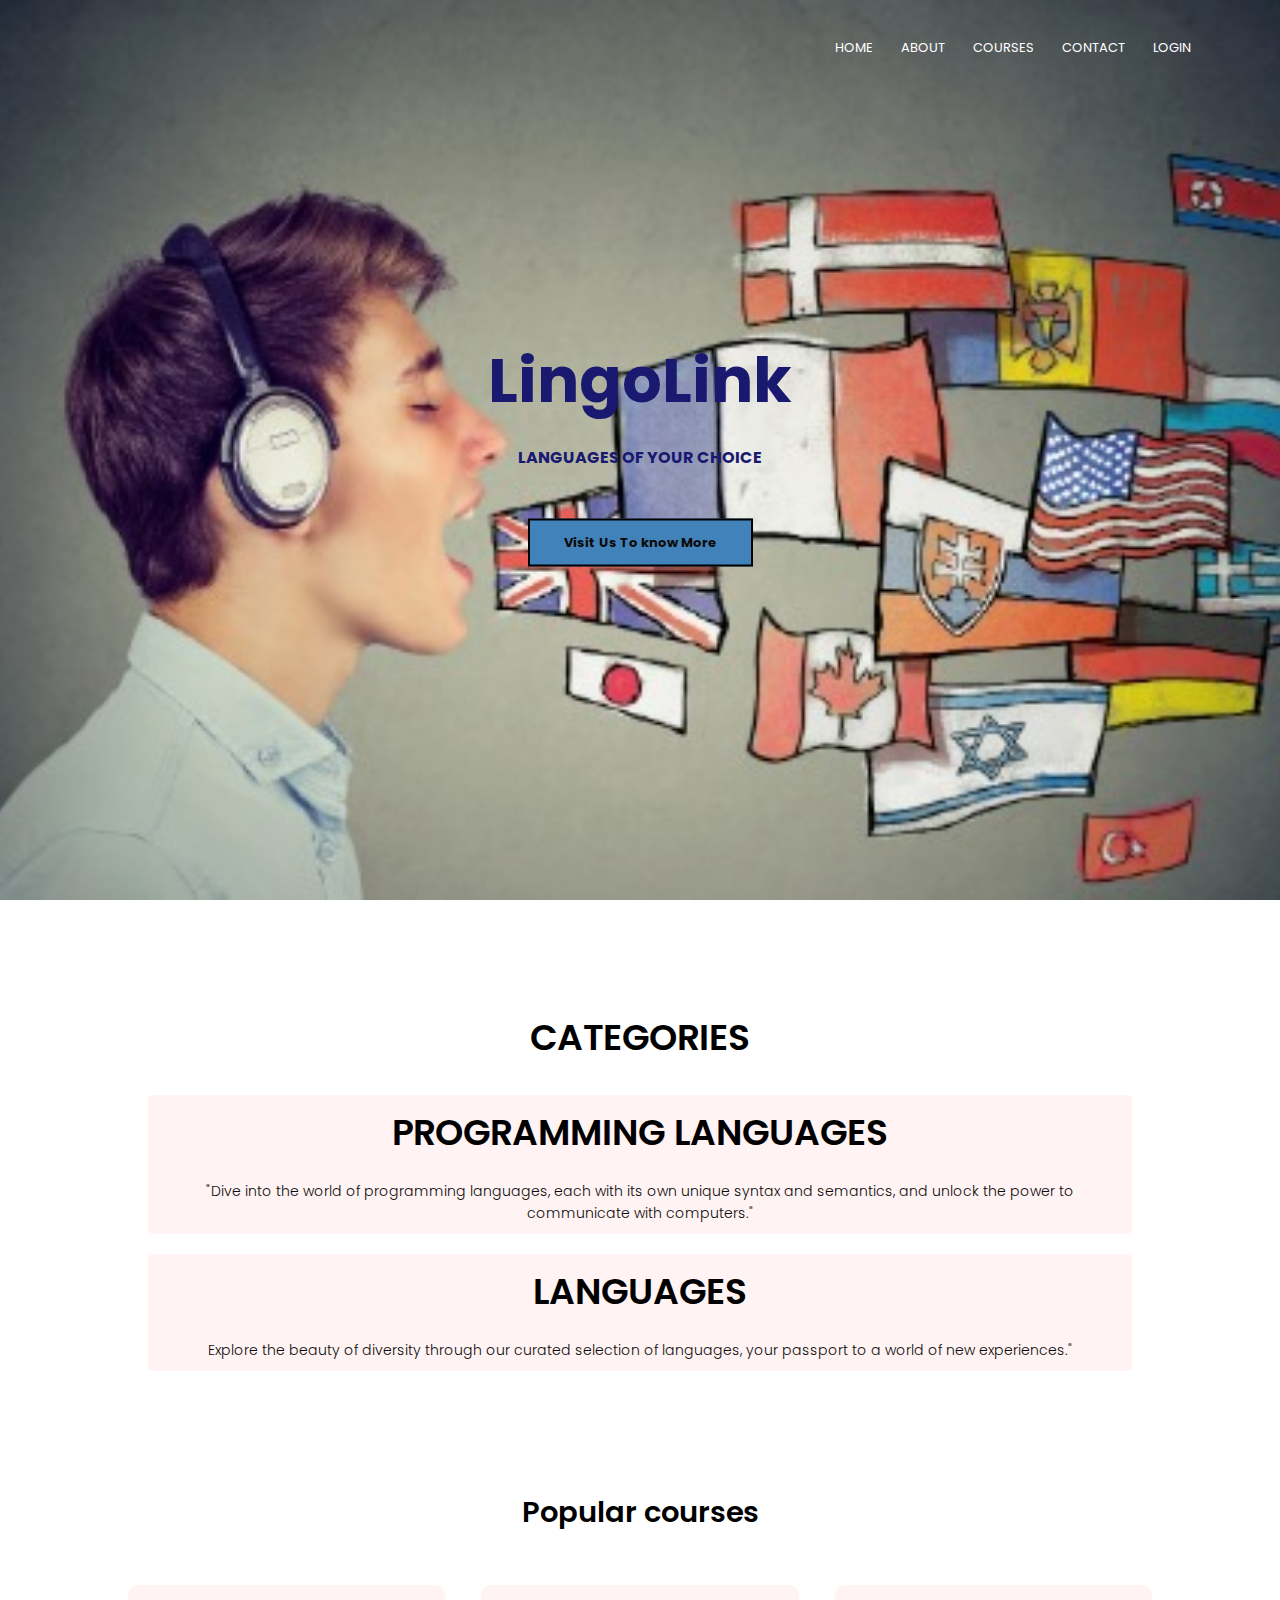
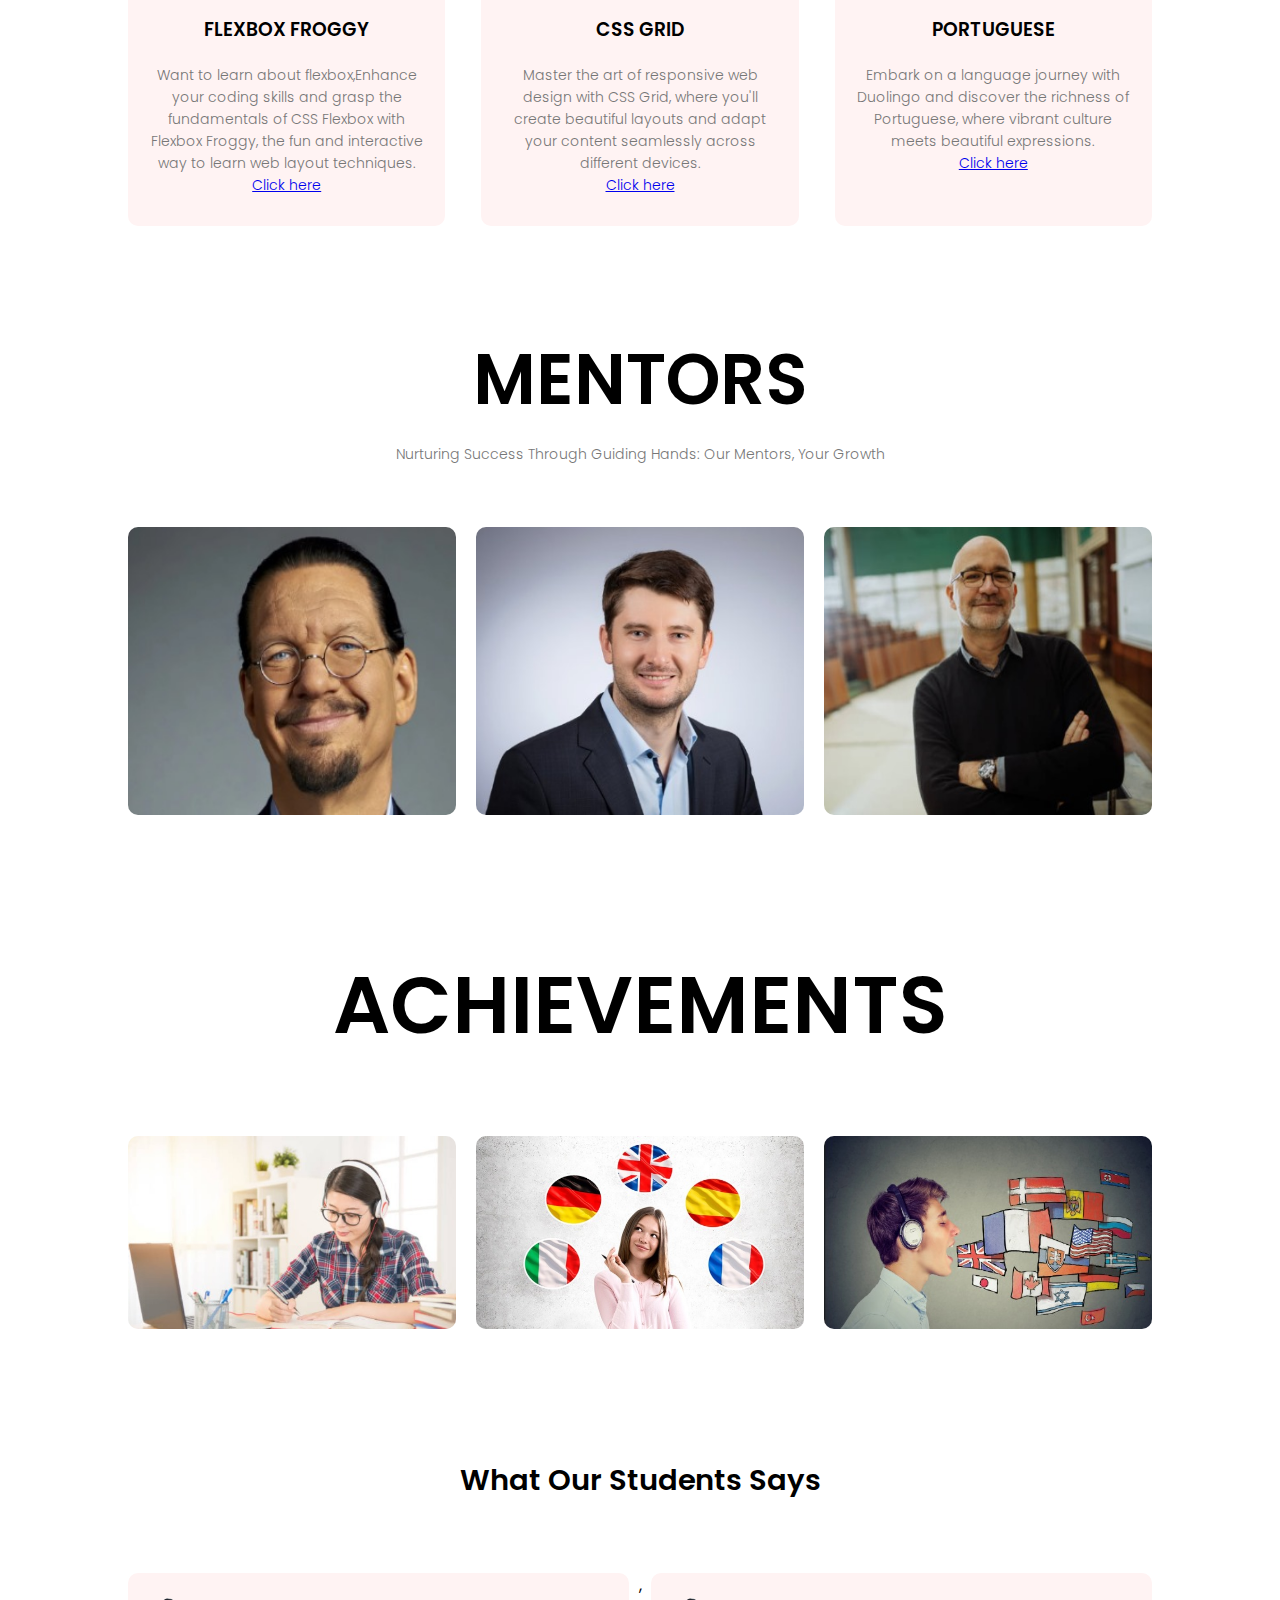
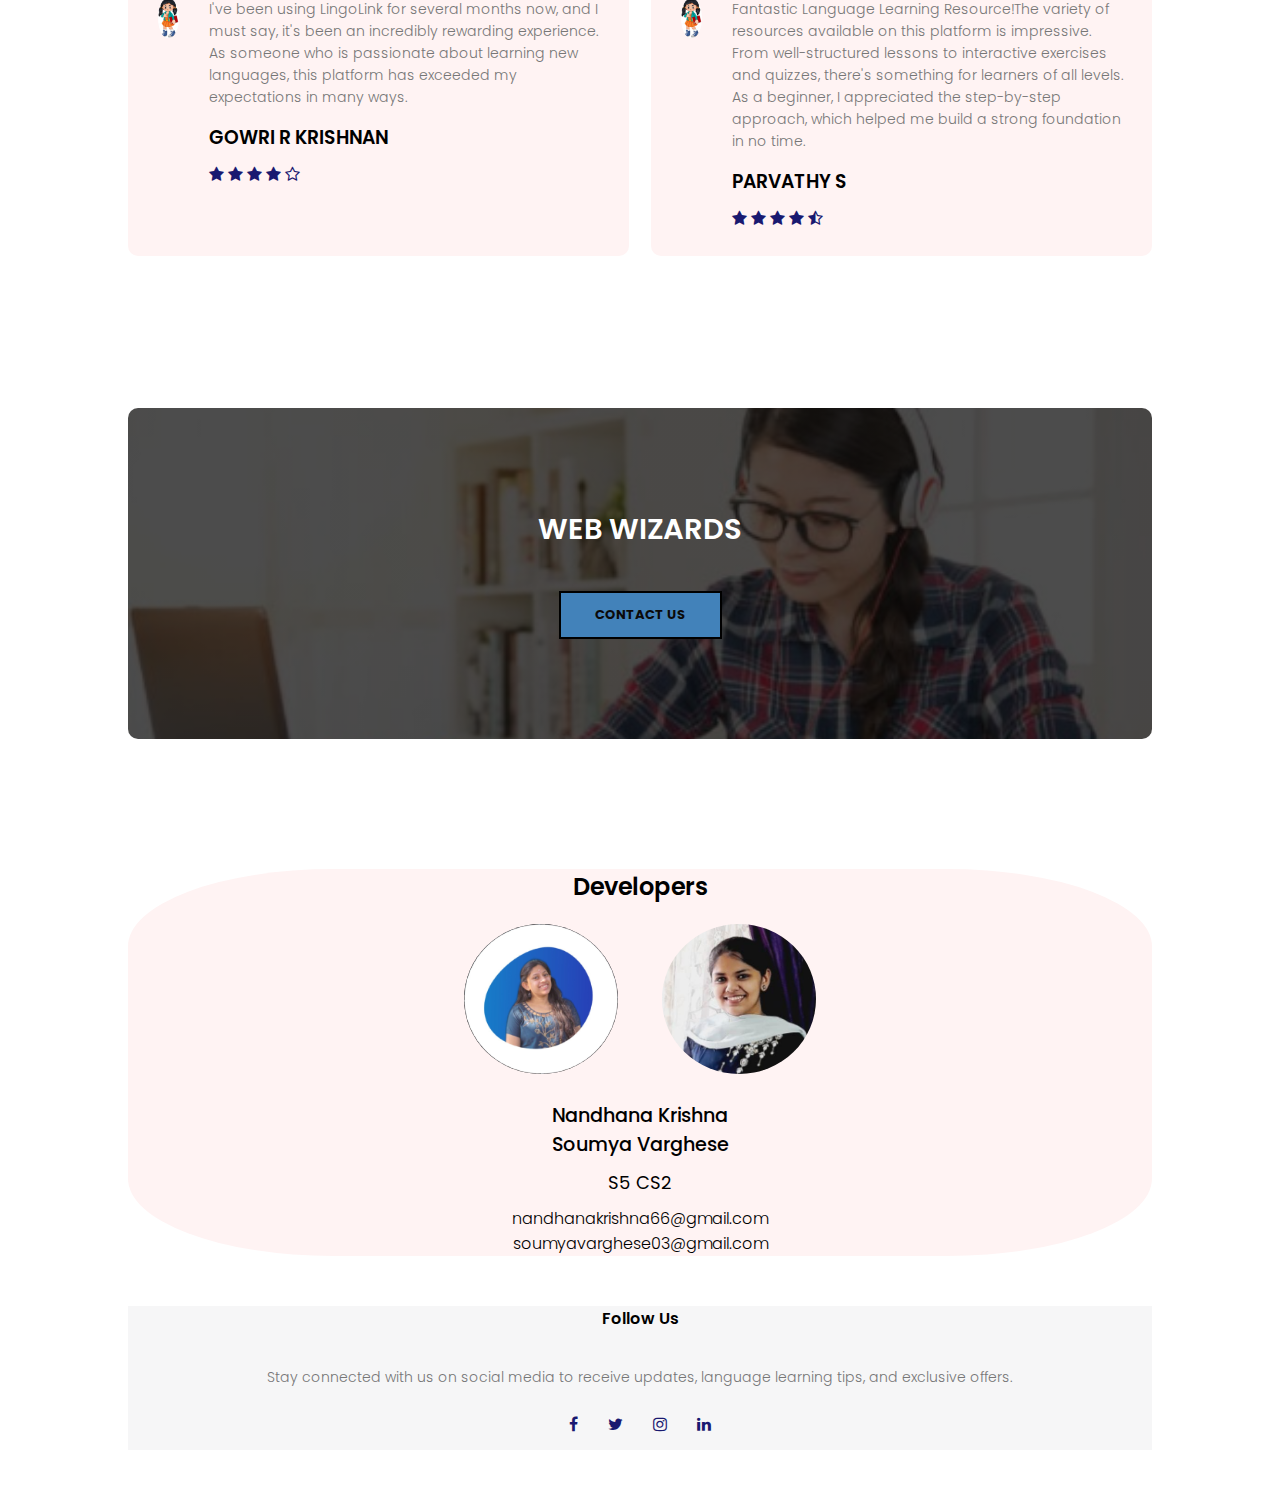
<file: index.html>
<!DOCTYPE html>
<html lang="en">
<head>
    <meta charset="UTF-8">
    <meta name="viewport" content="width=device-width, initial-scale=1.0">
    <title>WEB WIZARDSS</title>
    <link rel="stylesheet" href="./style.css">
    <link rel="preconnect" href="https://fonts.googleapis.com">
    
    
<link rel="preconnect" href="https://fonts.gstatic.com" crossorigin>
<link href="https://fonts.googleapis.com/css2?family=Poppins:wght@100;200;300;400;600;700&display=swap" rel="stylesheet">
<link rel="stylesheet" href="https://cdnjs.cloudflare.com/ajax/libs/font-awesome/4.7.0/css/font-awesome.min.css">
</head>
<body>
    <section class="header">
     <nav>
        
        <div class="nav-links" id="navLinks">
            <i class="fa fa-times" onclick="hideMenu()"></i>
            <ul>
                <li><a href="./index.html">HOME</a></li>
                <li><a href="./About.html">ABOUT</a></li>
                <li><a href="./COURSES.html">COURSES</a></li>
                <li><a href="./contact.html">CONTACT</a></li>
                <li><a href="./login.html">LOGIN</a></li>
            </ul>
        </div>
        <i class="fa fa-bars" onclick="showMenu()"> </i>
     </nav>
     <div class = "text-box">
           <h1>LingoLink</h1>
           <p>LANGUAGES OF YOUR CHOICE</p>
         
           <a href="./About.html" class="hero-btn">Visit Us To know More</a>
           
        </div>
    </section>

    <!-------------VISION &MISSION------------->
    <section class="vision">
        <h1>CATEGORIES</h1>
        <div class="vis"><h1>PROGRAMMING LANGUAGES</h1>
        <p>"Dive into the world of programming languages, each with its own unique syntax and semantics, and unlock the power to communicate with computers."</p></div>
        <div class="mission"><h1>LANGUAGES</h1>
        
        <p>Explore the beauty of diversity through our curated selection of languages, your passport to a world of new experiences."</p></div>
        
        
    </section>
    
    
    <!------------------COURSE--------------------->
   <section class="course">
    <h1>Popular courses</h1>
    
    <div class="row">
        <div class="course-col">
            <h3>FLEXBOX FROGGY</h3>
            <p>Want to learn about flexbox,Enhance your coding skills and grasp the fundamentals of CSS Flexbox with Flexbox Froggy, the fun and interactive way to learn web layout techniques.
                <a href="https://flexboxfroggy.com/">Click here</a>
            </p>
        </div>
        <div class="course-col">
            <h3> CSS GRID</h3>
            <p>Master the art of responsive web design with CSS Grid, where you'll create beautiful layouts and adapt your content seamlessly across different devices.
                <br><a href="https://cssgridgarden.com/">Click here</a>
            </p>
        </div>
        <div class="course-col">
            <h3>PORTUGUESE </h3>
            <p>Embark on a language journey with Duolingo and discover the richness of Portuguese, where vibrant culture meets beautiful expressions.
                <br><a href="https://www.duolingo.com/">Click here</a>
            </p>
        </div>
    </div>

   </section>

   <!------------------mentors---------------------->
   <section class="campus">
          <h1>MENTORS</h1>
          <p>Nurturing Success Through Guiding Hands: Our Mentors, Your Growth</p>
          <div class="row">
            <div class="campus-col">
                <img src="./6.jpg">
                <div class="layer">
                    <h3>PROFESSOR</h3>
                </div>
            </div>
            <div class="campus-col">
                <img src="./8.jpg">
                <div class="layer">
                    <h3>ASSISTANT PROF.</h3>
                </div>
            </div>
            <div class="campus-col">
                <img src="./7.jpg">
                <div class="layer">
                    <h3>DEVELOPER</h3>
                </div>
            </div>
         </div>
   </section>

   <!---------------------FACILITIES--------------->
   <section class="facilities">
    <h1>ACHIEVEMENTS</h1>
          <p></p>
          <div class="row">
            <div class="campus-col">
                <img src="./5.jpg">
                <div class="layer">
                    <h3>100+ COURSES</h3>
                </div>
            </div>
            <div class="campus-col">
                <img src="./2.jpg">
                <div class="layer">
                    <h3>70+STUDENTS</h3>
                </div>
            </div>
            <div class="campus-col">
                <img src="./1.jpg">
                <div class="layer">
                    <h3>AWARDS</h3>
                </div>
            </div>
         </div>
   </section>
   <!---------------------TESTIMONIALS--------------->
   <section class="testimonials">
    <h1>What Our Students Says</h1>
          <p></p>
          <div class="row">
            <div class="testimonial-col">
                <img src="./student.avif">
                <div>
                    <p>I've been using LingoLink for several months now, and I must say, it's been an incredibly rewarding experience. As someone who is passionate about learning new languages, this platform has exceeded my expectations in many ways. </p>
                        <h3>GOWRI R KRISHNAN</h3>
                        <i class="fa fa-star"></i>
                        <i class="fa fa-star"></i>
                        <i class="fa fa-star"></i>
                        <i class="fa fa-star"></i>
                        <i class="fa fa-star-o"></i>
                </div>
            </div>
            ,<div class="testimonial-col">
                <img src="./student.avif">
                <div>
                    <p>Fantastic Language Learning Resource!The variety of resources available on this platform is impressive. From well-structured lessons to interactive exercises and quizzes, there's something for learners of all levels. As a beginner, I appreciated the step-by-step approach, which helped me build a strong foundation in no time.  </p>
                        <h3>PARVATHY S</h3>
                        <i class="fa fa-star"></i>
                        <i class="fa fa-star"></i>
                        <i class="fa fa-star"></i>
                        <i class="fa fa-star"></i>
                        <i class="fa fa-star-half-o"></i>
                </div>
            </div>
          </div>
   </section>

    <!---------------------Call to Action--------------->
    <section class="cta">
        <h1>WEB WIZARDS</h1>
        <a href="./contact.html" class="hero-btn">CONTACT US</a>


    </section>


      <!-------------------Developer---------------->
  <section class="developer">
    <div class="dev"><h1>Developers</h1>
    <div class="maindev">
        <img src="./profile pic.jpg">
        <img src="./SOUM.jpg">
    </div>
    <h2>Nandhana Krishna</h2>
    <H2>Soumya Varghese</H2>
    <h3>S5 CS2</h3>
<h4> nandhanakrishna66@gmail.com<br>soumyavarghese03@gmail.com</h4></div>
    
    
    <!---------------------Footer--------------->

        <section class="footer">
            <div class="foot"><h4>Follow Us</h4>
            <p>Stay connected with us on social media to receive updates, language learning tips, and exclusive offers.</p>
              <div class="icons">
                <i class="fa fa-facebook"></i>
                <i class="fa fa-twitter"></i>
                <i class="fa fa-instagram"></i>
                <i class="fa fa-linkedin"></i>
           
    
              </div>
              </div>
            </section>
            
       
  
   


    <!--------Javascript for Toggle Menu----------->
    <script>
        var navLinks = document.getElementById("navLinks");
        function showMenu(){
            navLinks.style.right = "0";
        }

        function hideMenu(){
            navLinks.style.right ="-200px";
        }
    </script>

</body>
</html>
</file>
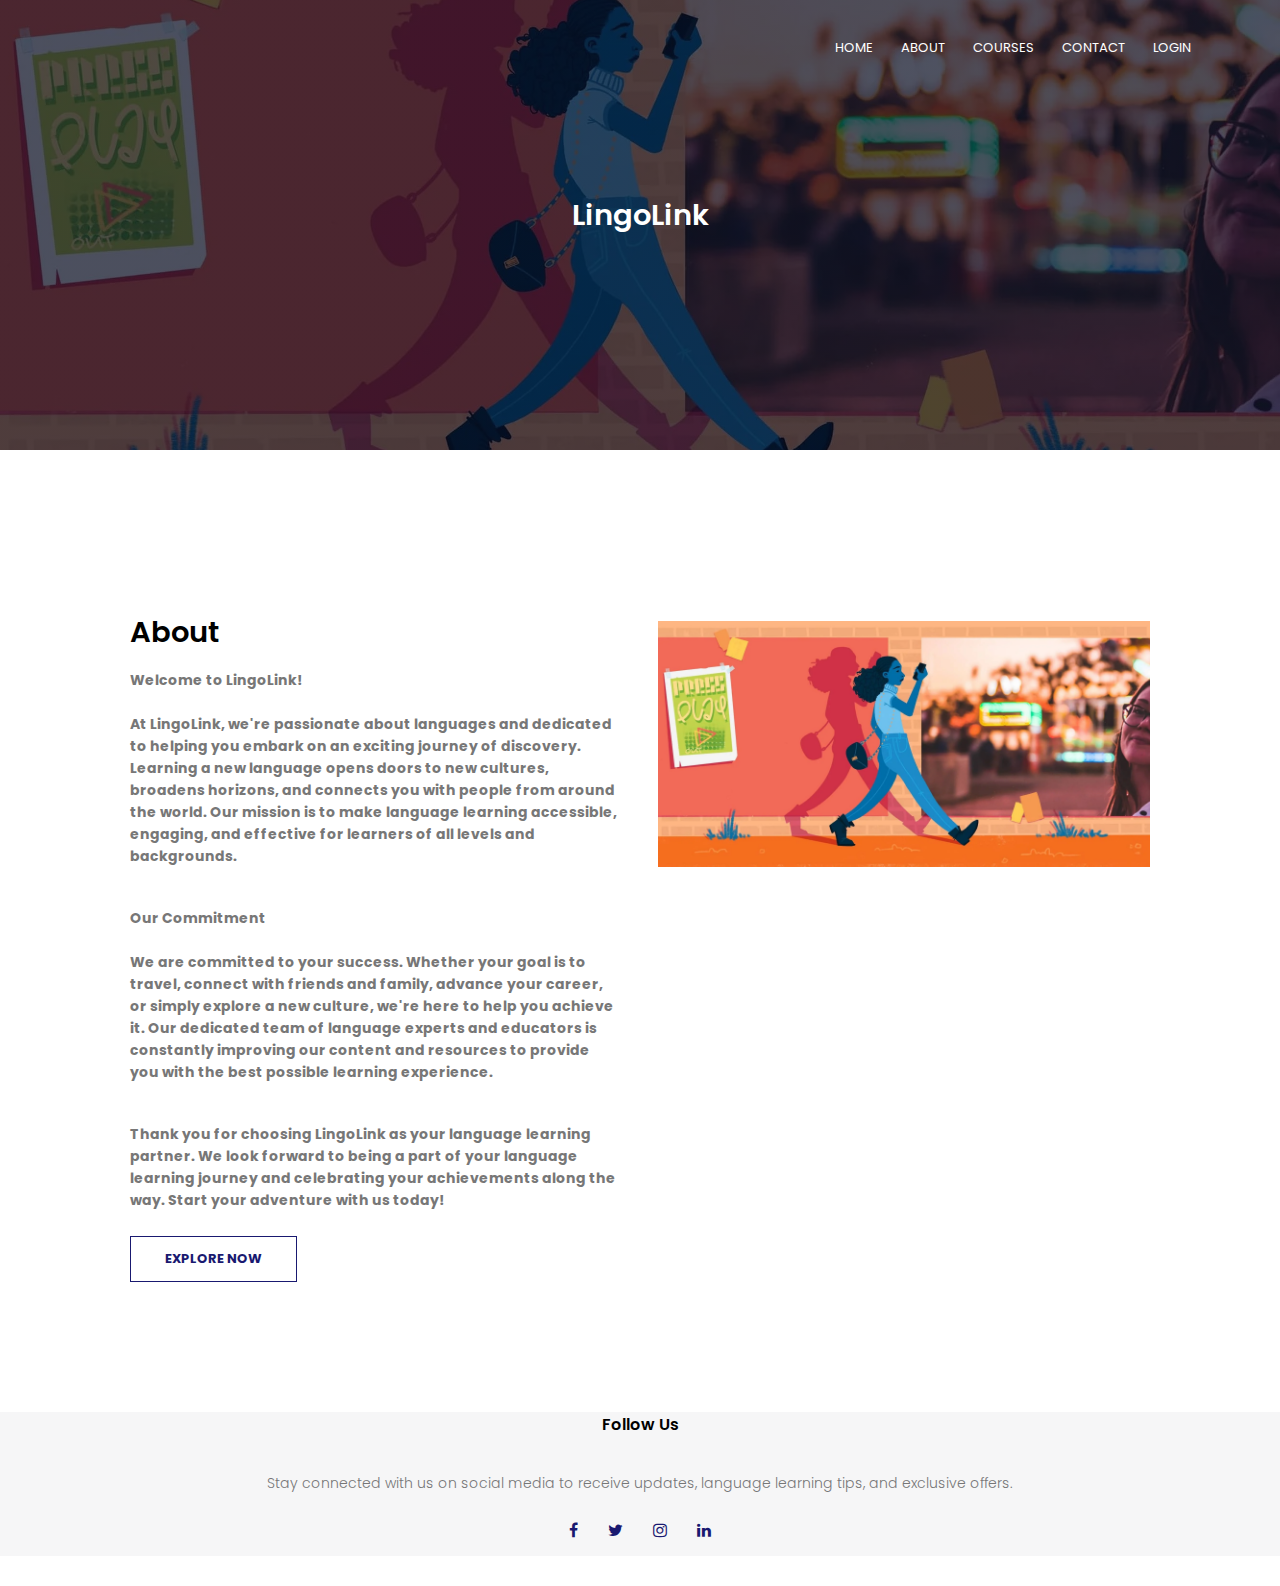
<file: About.html>
<!DOCTYPE html>
<html lang="en">
<head>
    <meta charset="UTF-8">
    <meta name="viewport" content="width=device-width, initial-scale=1.0">
    <title>WEB WIZARDSS</title>
    <link rel="stylesheet" href="./style.css">
    <link rel="preconnect" href="https://fonts.googleapis.com">
    
    
<link rel="preconnect" href="https://fonts.gstatic.com" crossorigin>
<link href="https://fonts.googleapis.com/css2?family=Poppins:wght@100;200;300;400;600;700&display=swap" rel="stylesheet">
<link rel="stylesheet" href="https://cdnjs.cloudflare.com/ajax/libs/font-awesome/4.7.0/css/font-awesome.min.css">
</head>
<body>
    <section class="sub-header">
     <nav>
    
        <div class="nav-links" id="navLinks">
            <i class="fa fa-times" onclick="hideMenu()"></i>
            <ul>
                <li><a href="./index.html">HOME</a></li>
                <li><a href="./About.html">ABOUT</a></li>
                <li><a href="./COURSES.html">COURSES</a></li>
                <li><a href="./contact.html">CONTACT</a></li>
                <li><a href="./login.html">LOGIN</a></li>
            </ul>
        </div>
        <i class="fa fa-bars" onclick="showMenu()"> </i>
     </nav>
     <h1>LingoLink</h1>
    </section>
   <!---------------------About Us Content--------------->
   <section class="about-us">
    <div class="row">
        <div class="about-col">
            <h1>About</h1>
            <p>Welcome to LingoLink!<br> <br>

                At LingoLink, we're passionate about languages and dedicated to helping you embark on an exciting journey of discovery. Learning a new language opens doors to new cultures, broadens horizons, and connects you with people from around the world. Our mission is to make language learning accessible, engaging, and effective for learners of all levels and backgrounds.</p>

            <p>Our Commitment<br> <br>

                We are committed to your success. Whether your goal is to travel, connect with friends and family, advance your career, or simply explore a new culture, we're here to help you achieve it. Our dedicated team of language experts and educators is constantly improving our content and resources to provide you with the best possible learning experience.</p>
            <p>Thank you for choosing LingoLink as your language learning partner. We look forward to being a part of your language learning journey and celebrating your achievements along the way.

                Start your adventure with us today!</p>
                <a href="" class="hero-btn red-btn">EXPLORE NOW</a>
        </div>
        <div class="about-col">
            <img src="./back.webp">
        </div>
    </div>
   </section>
   

   
    <!---------------------Footer--------------->
    
    
    
    
    
    
    <section class="footer">
        <div class="foot"><h4>Follow Us</h4>
            <p>Stay connected with us on social media to receive updates, language learning tips, and exclusive offers.</p>
          <div class="icons">
            <i class="fa fa-facebook"></i>
            <i class="fa fa-twitter"></i>
            <i class="fa fa-instagram"></i>
            <i class="fa fa-linkedin"></i>
       

          </div>
          </div>
        </section>

   


    <!--------Javascript for Toggle Menu----------->
    <script>
        var navLinks = document.getElementById("navLinks");
        function showMenu(){
            navLinks.style.right = "0";
        }

        function hideMenu(){
            navLinks.style.right ="-200px";
        }
    </script>

</body>
</html>
</file>
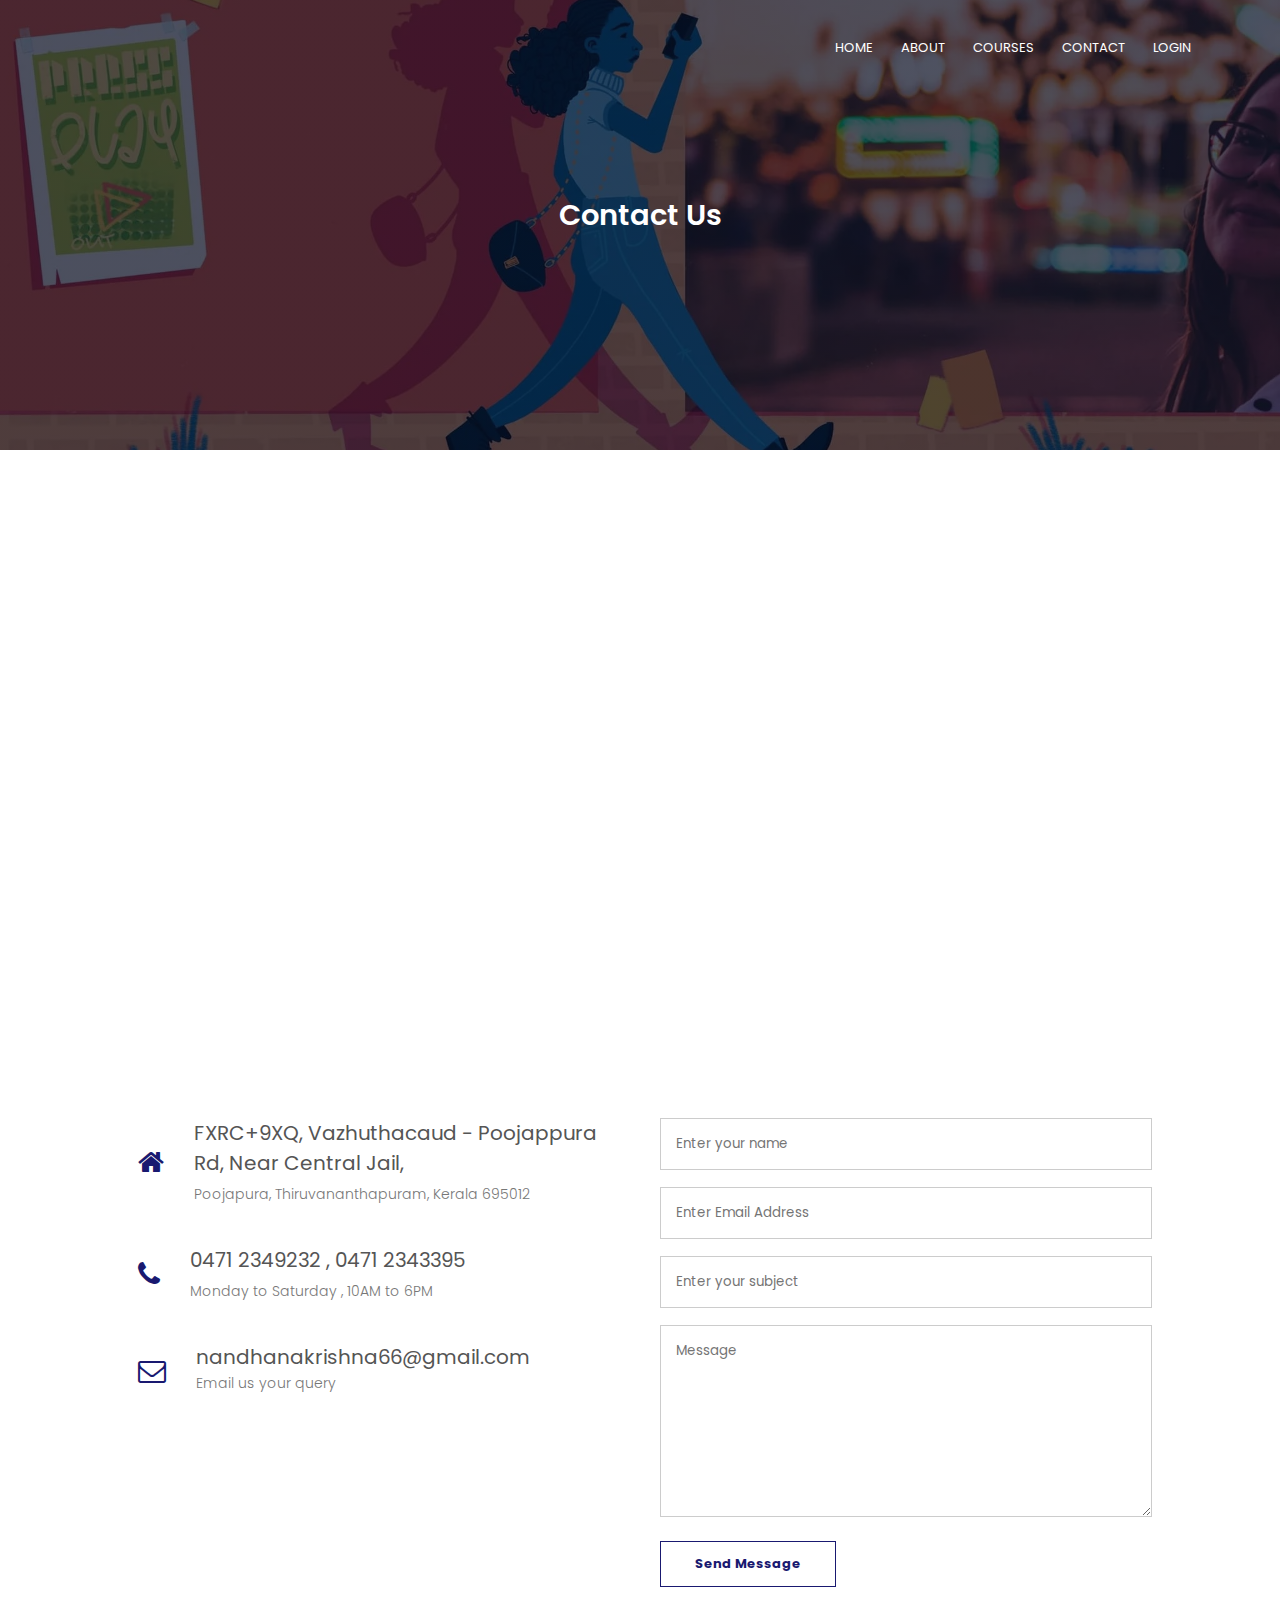
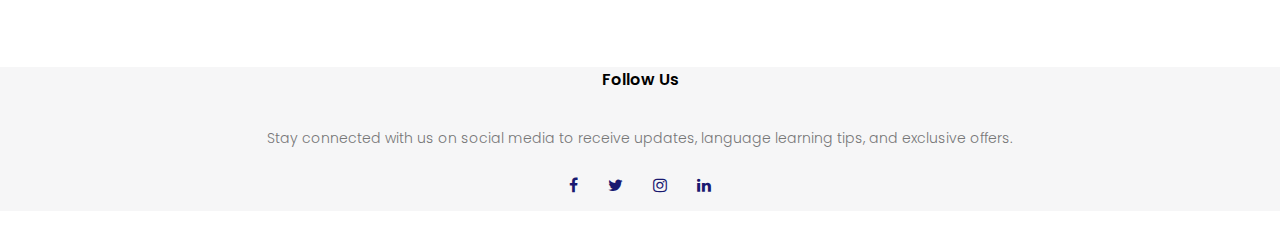
<file: contact.html>
<!DOCTYPE html>
<html lang="en">
<head>
    <meta charset="UTF-8">
    <meta name="viewport" content="width=device-width, initial-scale=1.0">
    <title>WEB WIZARDS</title>
    <link rel="stylesheet" href="./style.css">
    <link rel="preconnect" href="https://fonts.googleapis.com">
    
    
<link rel="preconnect" href="https://fonts.gstatic.com" crossorigin>
<link href="https://fonts.googleapis.com/css2?family=Poppins:wght@100;200;300;400;600;700&display=swap" rel="stylesheet">
<link rel="stylesheet" href="https://cdnjs.cloudflare.com/ajax/libs/font-awesome/4.7.0/css/font-awesome.min.css">
</head>
<body>
    <section class="sub-header">
     <nav>
        
        <div class="nav-links" id="navLinks">
            <i class="fa fa-times" onclick="hideMenu()"></i>
            <ul>
                <li><a href="./index.html">HOME</a></li>
                <li><a href="./About.html">ABOUT</a></li>
                <li><a href="./COURSES.html">COURSES</a></li>
                <li><a href="./contact.html">CONTACT</a></li>
                <li><a href="./login.html">LOGIN</a></li>
       
            </ul>
        </div>
        <i class="fa fa-bars" onclick="showMenu()"> </i>
     </nav>
     <h1>Contact Us</h1>
    </section>
   <!---------------------Contact us--------------->
   <section class="location">

    <iframe src="https://www.google.com/maps/embed?pb=!1m14!1m8!1m3!1d63135.65881113051!2d76.96555!3d8.5014509!3m2!1i1024!2i768!4f13.1!3m3!1m2!1s0x3b05ba511ecc0667%3A0xd23b5ccfdf2aab2b!2sLBS%20Institute%20Of%20Technology%20for%20Women%20Poojappura%20Thiruvananthapuram!5e0!3m2!1sen!2sin!4v1694767640944!5m2!1sen!2sin" width="600" height="450" style="border:0;" allowfullscreen="" loading="lazy" referrerpolicy="no-referrer-when-downgrade"></iframe>
   </section>

   <section class="contact-us">
    <div class="row">
        <div class="contact-col">
            <div>
                <i class="fa fa-home"></i>
                <span>
                    <h5>FXRC+9XQ, Vazhuthacaud - Poojappura Rd, Near Central Jail,</h5>
                    <p>Poojapura, Thiruvananthapuram, Kerala 695012</p>
                </span>
            </div>
            <div>
                <i class="fa fa-phone"></i>
                <span>
                    <h5>0471 2349232 , 0471 2343395</h5>
                    
                    <p>Monday to Saturday , 10AM to 6PM</p>
                </span>
            </div>
            <div>
                <i class="fa fa-envelope-o"></i>
                <span>
                    <h5>nandhanakrishna66@gmail.com
                    <p>Email us your query</p>
                </span>
            </div>
        </div>
        <div class="contact-col">
            <form action="">
                <input type="text" placeholder="Enter your name" required>
                <input type="email" placeholder="Enter Email Address" required>
                <input type="text" placeholder="Enter your subject" required>
                <textarea rows="8" placeholder="Message" required></textarea>
                <button type="submit" class="hero-btn red-btn">Send Message </button>            
            </form>
        </div>
    </div>
   </section>

   

   
    <!---------------------Footer--------------->
    
    
    
    
    
    <section class="footer">
        <div class="foot"><h4>Follow Us</h4>
            <p>Stay connected with us on social media to receive updates, language learning tips, and exclusive offers.</p>
          <div class="icons">
            <i class="fa fa-facebook"></i>
            <i class="fa fa-twitter"></i>
            <i class="fa fa-instagram"></i>
            <i class="fa fa-linkedin"></i>
       

          </div>
          </div>
        </section>
   


    <!--------Javascript for Toggle Menu----------->
    <script>
        var navLinks = document.getElementById("navLinks");
        function showMenu(){
            navLinks.style.right = "0";
        }

        function hideMenu(){
            navLinks.style.right ="-200px";
        }
    </script>

</body>
</html>
</file>
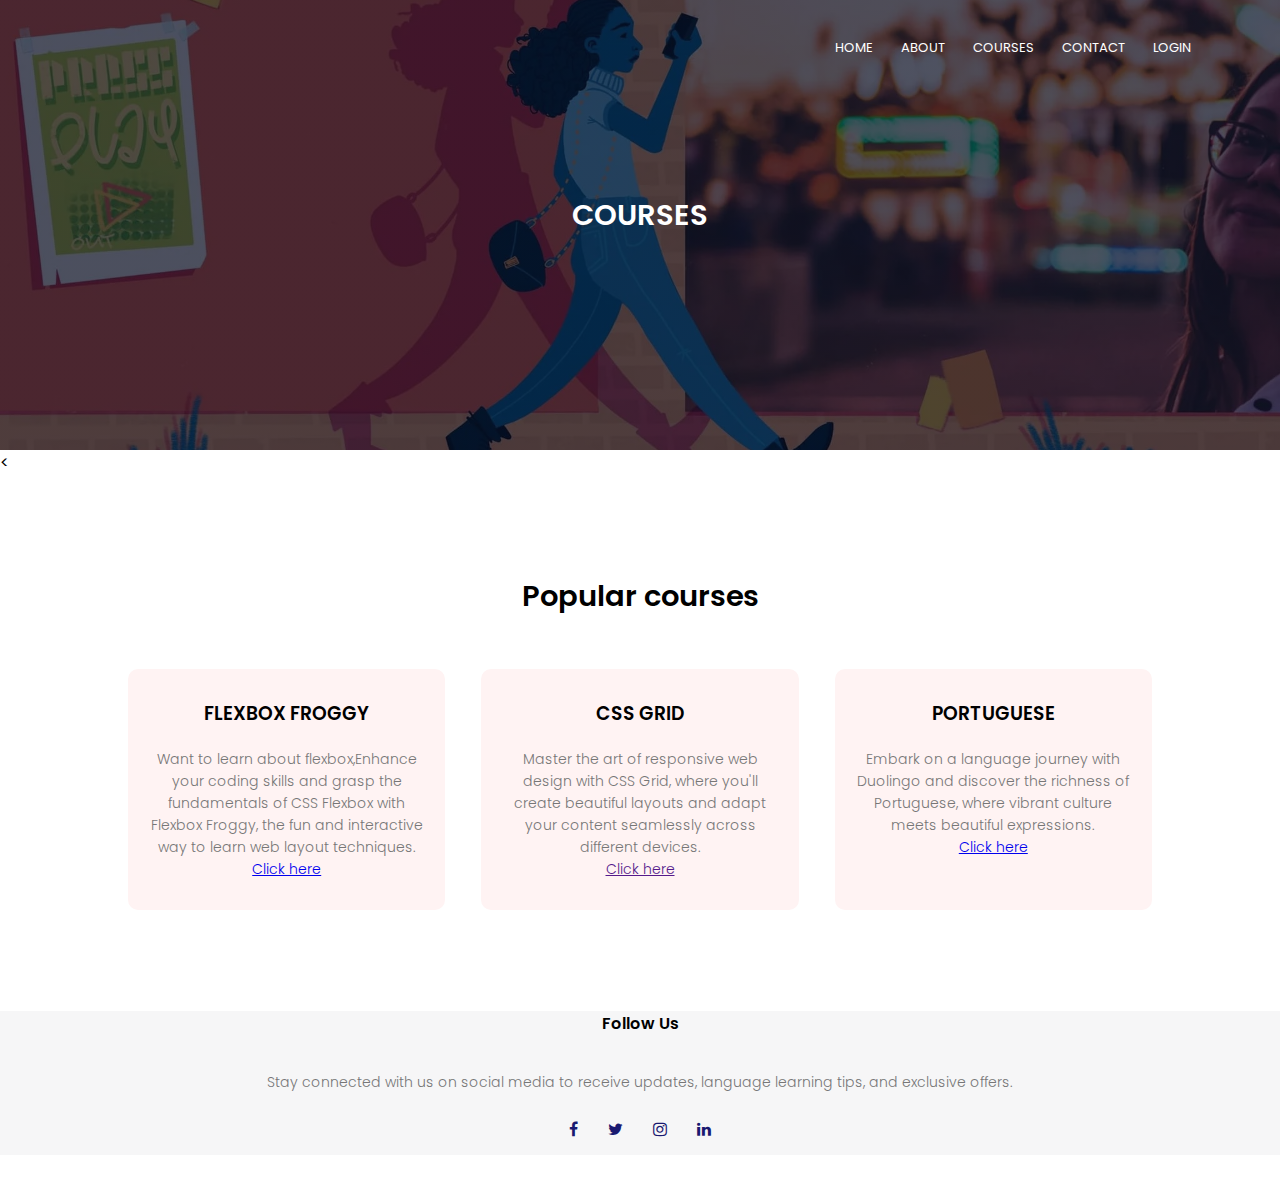
<file: COURSES.html>
<!DOCTYPE html>
<html lang="en">
<head>
    <meta charset="UTF-8">
    <meta name="viewport" content="width=device-width, initial-scale=1.0">
    <title>WEB WIZARDS</title>
    <link rel="stylesheet" href="./style.css">
    <link rel="preconnect" href="https://fonts.googleapis.com">
    
    
<link rel="preconnect" href="https://fonts.gstatic.com" crossorigin>
<link href="https://fonts.googleapis.com/css2?family=Poppins:wght@100;200;300;400;600;700&display=swap" rel="stylesheet">
<link rel="stylesheet" href="https://cdnjs.cloudflare.com/ajax/libs/font-awesome/4.7.0/css/font-awesome.min.css">
</head>
<body>
    <section class="sub-header">
     <nav>
      
        <div class="nav-links" id="navLinks">
            <i class="fa fa-times" onclick="hideMenu()"></i>
            <ul>
                <li><a href="./index.html">HOME</a></li>
                <li><a href="./About.html">ABOUT</a></li>
                <li><a href="./COURSES.html">COURSES</a></li>
                <li><a href="./contact.html">CONTACT</a></li>
                <li><a href="./login.html">LOGIN</a></li>
            </ul>
        </div>
        <i class="fa fa-bars" onclick="showMenu()"> </i>
     </nav>
     <h1>COURSES</h1>
    </section>
   <!---------------------Course--------------->

   <<section class="course">
    <h1>Popular courses</h1>
    
    <div class="row">
        <div class="course-col">
            <h3>FLEXBOX FROGGY</h3>
            <p>Want to learn about flexbox,Enhance your coding skills and grasp the fundamentals of CSS Flexbox with Flexbox Froggy, the fun and interactive way to learn web layout techniques.
                <a href="https://flexboxfroggy.com/">Click here</a>
            </p>
        </div>
        <div class="course-col">
            <h3> CSS GRID</h3>
            <p>Master the art of responsive web design with CSS Grid, where you'll create beautiful layouts and adapt your content seamlessly across different devices.
                <br><a href="">Click here</a>
            </p>
        </div>
        <div class="course-col">
            <h3>PORTUGUESE </h3>
            <p>Embark on a language journey with Duolingo and discover the richness of Portuguese, where vibrant culture meets beautiful expressions.
                <br><a href="https://www.duolingo.com/">Click here</a>
            </p>
        </div>
    </div>

   </section>

   

   
    <!---------------------Footer--------------->
    
    
    
    
    
    
    <section class="footer">
        <div class="foot"><h4>Follow Us</h4>
            <p>Stay connected with us on social media to receive updates, language learning tips, and exclusive offers.</p>
          <div class="icons">
            <i class="fa fa-facebook"></i>
            <i class="fa fa-twitter"></i>
            <i class="fa fa-instagram"></i>
            <i class="fa fa-linkedin"></i>
       

          </div>
          </div>
        </section>

   


    <!--------Javascript for Toggle Menu----------->
    <script>
        var navLinks = document.getElementById("navLinks");
        function showMenu(){
            navLinks.style.right = "0";
        }

        function hideMenu(){
            navLinks.style.right ="-200px";
        }
    </script>

</body>
</html>
</file>
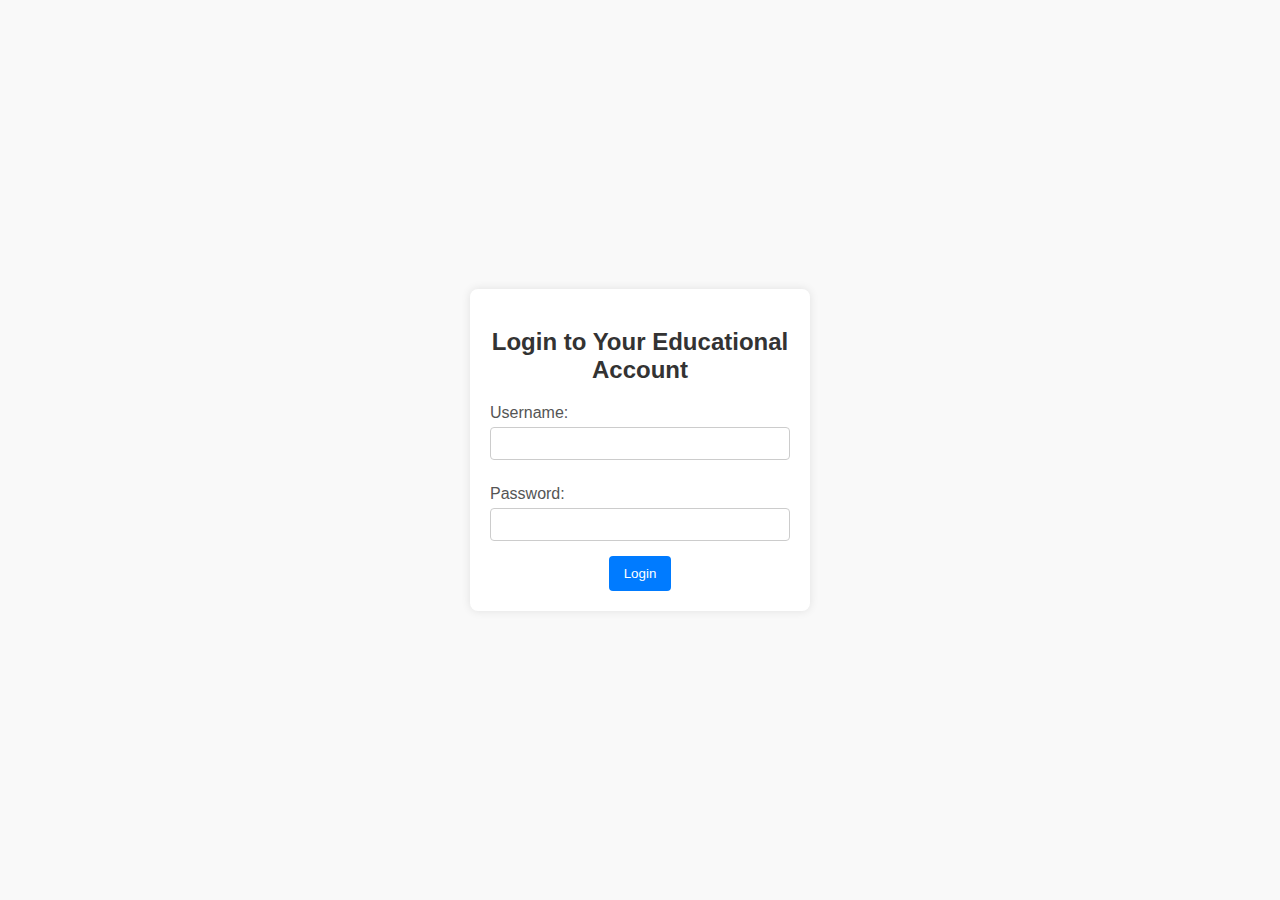
<file: login.html>
<!DOCTYPE html>
<html lang="en">

<head>
    <meta charset="UTF-8">
    <meta name="viewport" content="width=device-width, initial-scale=1.0">
    <title>Website Login</title>
    <style>
        body {
            font-family: 'Segoe UI', Tahoma, Geneva, Verdana, sans-serif;
            background-color: #f9f9f9;
            margin: 0;
            display: flex;
            align-items: center;
            justify-content: center;
            height: 100vh;
        }

        .login-container {
            background-color: #fff;
            border-radius: 8px;
            box-shadow: 0 0 10px rgba(0, 0, 0, 0.1);
            overflow: hidden;
            width: 300px;
            max-width: 100%;
            text-align: center;
            padding: 20px;
        }

        .login-container h2 {
            margin-bottom: 20px;
            color: #333;
        }

        .login-container label {
            display: block;
            text-align: left;
            margin: 10px 0 5px;
            color: #555;
        }

        .login-container input {
            width: 100%;
            padding: 8px;
            margin-bottom: 15px;
            box-sizing: border-box;
            border: 1px solid #ccc;
            border-radius: 4px;
        }

        .login-container button {
            background-color: #007BFF;
            color: #fff;
            padding: 10px 15px;
            border: none;
            border-radius: 4px;
            cursor: pointer;
        }

        .login-container button:hover {
            background-color: #0056b3;
        }
    </style>
</head>

<body>
    <div class="login-container">
        <h2>Login to Your Educational Account</h2>
        <form action="#" method="post">
            <label for="username">Username:</label>
            <input type="text" id="username" name="username" required>

            <label for="password">Password:</label>
            <input type="password" id="password" name="password" required>

            <button type="submit">Login</button>
        </form>
    </div>
</body>

</html>
</file>
<file: style.css>
*{
    margin: 0px;
    padding: 0px;
    font-family: 'Poppins', sans-serif;

}

.header{
    min-height: 100vh;
    width : 100%;
    background-image:url(./1.jpg);
    
    background-position: center;
    background-size: cover;
    position: relative;
}


nav {
   display: flex;
   padding: 2% 6%;
   justify-content: space-between;
   align-items: center;
}

nav img{
    width: 90px;
    
    height: 80px;
}

.nav-links{
    flex: 1;
    text-align: right;
}

.nav-links ul li{
    display: inline-block;
    list-style: none;
    padding: 8px 12px;
    position: relative;
}
.nav-links ul li a{
    color: #fff;
    text-decoration: none;
    font-size: 13px;
}
.nav-links ul li ::after {
    content:'';
    width:0%;
    height: 2px;
    background:rgb(204, 204, 216);
    display: block;
    margin: auto;
    transition: 0.5s;
}

.nav-links ul li :hover::after {
      
    width: 100%;
}


.text-box{
    width: 90%;
    color: #fff;
    position: absolute;
    top: 50%;
    left: 50%;
    transform:translate(-50%,-50%);
    text-align: center;
}

 .text-box h1{
    font-size: 62px;
    color: midnightblue;
    font-weight: bolder;

}
.text-box p{
    margin: 10px 0 40px;
    font-size: 16px;
    color: midnightblue;
    font-weight: bold;
}

.hero-btn{
    display: inline-block;
    text-decoration: none;
    color: #0b0a0a;
    border: 2px solid black;
    padding: 12px 34px;
    font-size: 13px;
    background: transparent;
    position: relative;
    cursor: pointer;
    font-weight: 700;
    background-color: #4282ba;
}
nav .fa{
    display: none;
}

.hero-btn:hover{
    border: 1px solid midnightblue;
    background:midnightblue;
    transition: 1s;
    color: #ccc;
}
@media(max-width:700px){
      nav img{
        border-radius: 50%;
        height: 70px;
        width: 90%;
        padding-top: 10px;
      }
  
    .text-box h1{
        font-size: 20px;
    }

    .nav-links ul li{
        display:block;
    }
    .nav-links {
        position:fixed;
        background:midnightblue;
        height: 100vh;
        width: 200px;
        top: 0;
        right: -200px;
        text-align: left;
        z-index: 2;
        transition: 1s;
        
    }
    nav .fa{
        display: block;
        color: #fff;
        margin: 10px;
        font: size 22px;;
        cursor: pointer;
    }
    .nav-links ul{
        padding: 30px;
    }

}
/*-------vision-----*/
.vision{
    width: 80%;
    margin: auto;
    text-align: center;
   padding-top: 100px;
}

.vision h1{
    
        font-size: 36px;
        font-weight: 600;
        padding: 10px;

}
.vision p{
    color: #0d0b0b;
    font-size: 14px;
    font-weight: 300;
    line-height: 22px;
    padding: 10px;
}

.vision div{
    background-color:#fff3f3;
    border-radius: 5px;
    margin: 20px;
    
}
.vis:hover{
    box-shadow: 0 0 20px 0px rgba(0, 0, 0, 0.2);
}
.mission:hover{
    box-shadow: 0 0 20px 0px rgba(0,0,0,0.2);
}




/*-----profile-------*/
.developer{
    width: 80%;
    margin: auto;
    text-align: center;
    padding-top: 200px;
    padding: 30px;
    
}
.developer h1{
    font-weight:600;
    font-size: x-large;
}
.developer h2{
    font-weight:500;
    font-size: larger;
}
.developer h3{
    font-weight:400;
    font-size: large;
}
.developer h4{
    font-weight:300;
    font-size: medium;
}

.maindev img{
    width: 15%;
    height: 150px;
    border-radius: 50%;
    padding: 20px;
}
.dev{
    background-color: #fff3f3;
    border-radius:20%;
}
.dev:hover{
    box-shadow: 0 0 20px 0px rgba(0,0,0,0.2);
    
}
@media(max-width:500px){
    .maindev img{
          
        width: 10pt;  
         
    }
    .hod{
        width:43%;
    }
    
}
@media(max-width:1080px){
    .maindev img{
          
        width: 90pt;  
         
    }
    .hod{
        width: 10%;
    }
    
}

@media(max-width:700px){
  
    
    .developer h3{
        font-weight:400;
        font-size: medium;
    }
    .developer h4{
        font-weight:300;
        font-size:smaller;
    }
    
    .maindev img{
        width: 35%;
        height: 150px;
    }
    
    .dev{
        border-radius:0;
        width: 100%;
    }
    .hod{
        width: 20%;
    }
}



/*-----programs-------*/

.course{
    width: 80%;
    margin: auto;
    text-align: center;
    padding-top: 100px;
}
h1{
    font-size: 29px;
    font-weight: 600;
}
p{
    color: #777;
    font-size: 14px;
    font-weight: 300;
    line-height: 22px;
    padding: 10px;
}
.row{
    margin-top: 5%;
    display: flex;
    justify-content: space-between;
}

.course-col{
    flex-basis: 31%;
    background: #fff3f3;
    border-radius: 10px;
    margin-bottom: 5%;
    padding: 20px 12px;
    box-sizing: border-box;
    transition: 0.5s;
}

h3{
    text-align: center;
    font-weight: 600;
    margin: 10px 0;
}
.course-col:hover{
    box-shadow: 0 0 20px 0px rgba(0,0,0,0.2);
}
@media(max-width:700px){
    .row{
        flex-direction: column;
    }
    h1{
        font-size: x-large;
    }

}

/*-----campus------*/

.campus{
    width: 80%;
    margin: auto;
    text-align: center;
    padding-top: 50px;

    
}

.campus h1{
    font-size: 70px;
}
.campus-col{
    flex-basis: 32%;
    border-radius: 10px;
    margin-bottom: 30px;
    position: relative;
    overflow: hidden;
}

.campus-col img{
    width: 100%;
   height: 100%;
    display: block;
}

.layer{
    background:transparent;
    height: 100%;
    width: 100%;
    position: absolute;
    top: 0;
    left: 0;
    transition: 0.5s;
} 
.layer:hover{
    background:rgba(0, 87, 226, 0.313) ;
}
.layer h3{
    width: 100%;
    font-weight: 500;
    color: #fff;
    font-size: 26px;
    bottom: 0;
    left: 50%;
    transform: translateX(-50%);
    position: absolute;
    opacity: 0;
    transition: 0.5s;
}
.layer:hover h3{
    bottom: 49%;
    opacity: 1;
}

/*-----facilities------*/

.facilities{
    width: 80%;
    margin: auto;
    text-align: center;
    padding-top: 100px;
}

.facilities-col{
    flex-basis: 31%;
    border-radius: 10%;
    margin-bottom: 5%;
    text-align: left;
}

.facilities-col img{
    width: 100%;
    border-radius:10px;
}

.facilities-col p{
    padding: 0;
}
.facilities-col h3{
    margin-top: 16px;
    margin-bottom: 15px;
    text-align: left;
}
.facilities h1{
    font-size:80px;
}

@media(max-width:700px){
    .facilities h1{
        font-size:50px;
    }
    .campus h1{
        font-size: 50px;
    }
    .vision h1{
    
        font-size: 30px;
        

}
}
@media(max-width:500px){
    .facilities h1{
        font-size:40px;
    }
    .campus h1{
        font-size: 40px;
    }
    .vision h1{
    
        font-size: 26px;
        

}
}
@media(max-width:350px){
    .facilities h1{
        font-size:29px;
    }
    .campus h1{
        font-size: 29px;
    }

    .vision h1{
    
        font-size: 20px;
        

}
}
/*---------------------TESTIMONIALS---------------*/
.testimonials {
    width: 80%;
    margin: auto;
    padding-top: 100px;
    text-align: center;
}
.testimonial-col{
    flex-basis: 44%;
    border-radius: 10px;
    margin-bottom: 5%;
    text-align: left;
    background: #fff3f3;
    padding: 25px;
    cursor: pointer;
    display: flex;
}
.testimonial-col img{
    height: 40px;
    margin-left: 5px;
    margin-right: 30px;
    border-radius: 50%;
}

.testimonial-col p{
    padding: 0;
}
.testimonial-col h3{
    margin-top: 15px;
    text-align: left;
}
.testimonial-col .fa{
    color:midnightblue;
}

@media(max-width:700px){

    .testimonial-col img{
        margin-left: 0px;
        margin-right: 15px;
       
    }

}

/*---------------------Call to Action---------------*/

.cta{
    margin: 100px auto;
    width: 80%;
    background-image: linear-gradient(rgba(0,0,0,0.7),rgba(0,0,0,0.7)),url(./5.jpg);
    background-position: center;
    background-size: cover;
    border-radius: 10px;
    text-align: center;
    padding: 100px 0;

}

.cta h1{
    color: #fff;
    margin-bottom: 40px;
    padding: 0;
}
@media(max-width:700px){
    .cta h1{
        font-size: 24px;
    }
}

/*---------------------Footer---------------*/

.footer{
    text-align: center;
    width: 100%;
    padding: 30px 0;
    padding-top: 30px;
    
}
.footer h4{
    margin-top: 20px;
    margin-bottom: 25px;
    font-weight: 600;
}
  .foot{
    background-color: #e8e8ea67;
 }

.icons .fa{
    color: midnightblue;
    margin: 0 13px;
    cursor: pointer;
    padding: 18px 0;
    
   
}


.fa:hover{
    color: #ea9617;
}

/*---------------------About Us---------------*/

.sub-header{
    text-align: center;
    height: 50vh;
    width: 100%;
    background-image: linear-gradient(rgba(4,9,30,0.7),rgba(4,9,30,0.7)),url(./back.webp);
    background-position: center;
    background-size: cover;
    color: #fff;
}

.sub-header h1{
    margin-top: 100px;
    
}
 .about-us{
    width: 80%;
    margin: auto;
    padding-top: 80px;
    padding-bottom: 50px;
 }
.about-col{
    flex-basis: 48%;
    padding: 30px 2px;
}
.about-col img{
    width: 100%;
    
    padding-top: 10px;
}
.about-col h1{
    padding-top: 0;

}
.about-col p{
    padding: 15px 0 25px; 
}

.red-btn {
    border:1px solid midnightblue;
    background: transparent;
    color:midnightblue;
}
.red-btn:hover{
    color: #fff;
}

/*-------------placement-content-----------*/
.blog-content{
    width: 80%;
    margin: auto;
    padding: 60px 0;
}
.blog-left{
    flex-basis: 65%;
}
.blog-left img{
    width: 100%;
}
.blog-left h2{
    color:#222;
    font-weight: 600;
    margin:30px 0;
}
.blog-left p{
    color: #999;
    padding: 0;
}

.blog-right{
flex-basis: 32%;
}
.blog-right h3{
    background:midnightblue;
    color: #fff;
    padding: 7px 0;
    font-size: 16px;
    margin-bottom: 20px;
}

.blog-right div{
    display: flex;
    align-items: center;
    justify-content: space-between;
    color: #0c0f21;
    padding: 8px;
    box-sizing: border-box;
    background-color: #db9807;
    cursor: pointer;
}
.blog-right div:hover{
    background:rgb(229, 229, 232) ;
    
}
.comment-box{
    border: 1px solid #ccc;
    margin: 50px 0;
    padding: 10px 20px;
}
.comment-box h3{
    text-align: left;
}
.comment-form input, .comment-form textarea{
    width: 100%;
    padding: 10px;
    margin:15px 0;
    box-sizing: border-box;
    border: none;
    outline: none;
    background: #f0f0f0;
}

.comment-form button{
    margin: 10px 0;
}

@media(max-width:70px){
    .sub-header h1{
        font-size: 24px;
    }
}

/*---------Contact us page------------*/
.location{
    width: 80%;
    margin: auto;
    padding: 80px 0;
}

.location iframe{
    width: 100%;
}
.contact-us{
    width: 80%;
    margin: auto;

}
.contact-col{
    flex-basis: 48%;
    margin-bottom: 30px;
}
.contact-col div{
    display: flex;
    align-items: center;
    margin-bottom: 40px;
}

.contact-col div .fa{
    font-size: 28px;
    color: midnightblue;
    margin: 10px;
    margin-right: 30px;
}

.contact-col div p{
    padding: 0;
}

.contact-col div h5{
    font-size: 20px;
    margin-bottom: 5px;
    color: #555;
    font-weight: 400;
}
.contact-col input, .contact-col textarea{
    width: 100%;
    padding: 15px;
    margin-bottom: 17px;
    outline: none;
    border: 1px solid #ccc;
    box-sizing: border-box;
}

@media(max-width:500px){
    .sub-header h1{
        font-size:large;
    }

    .contact-col div p{
       font-size: small;
    }
    
    .contact-col div h5{
        font-size: 10px;
        font-weight: 700;
        margin-left: auto;
        margin-right: auto;
        
    }

}

/*-------extra--------*/
.about-col{
    p{
        font-weight:bolder;
    }
}
</file>
